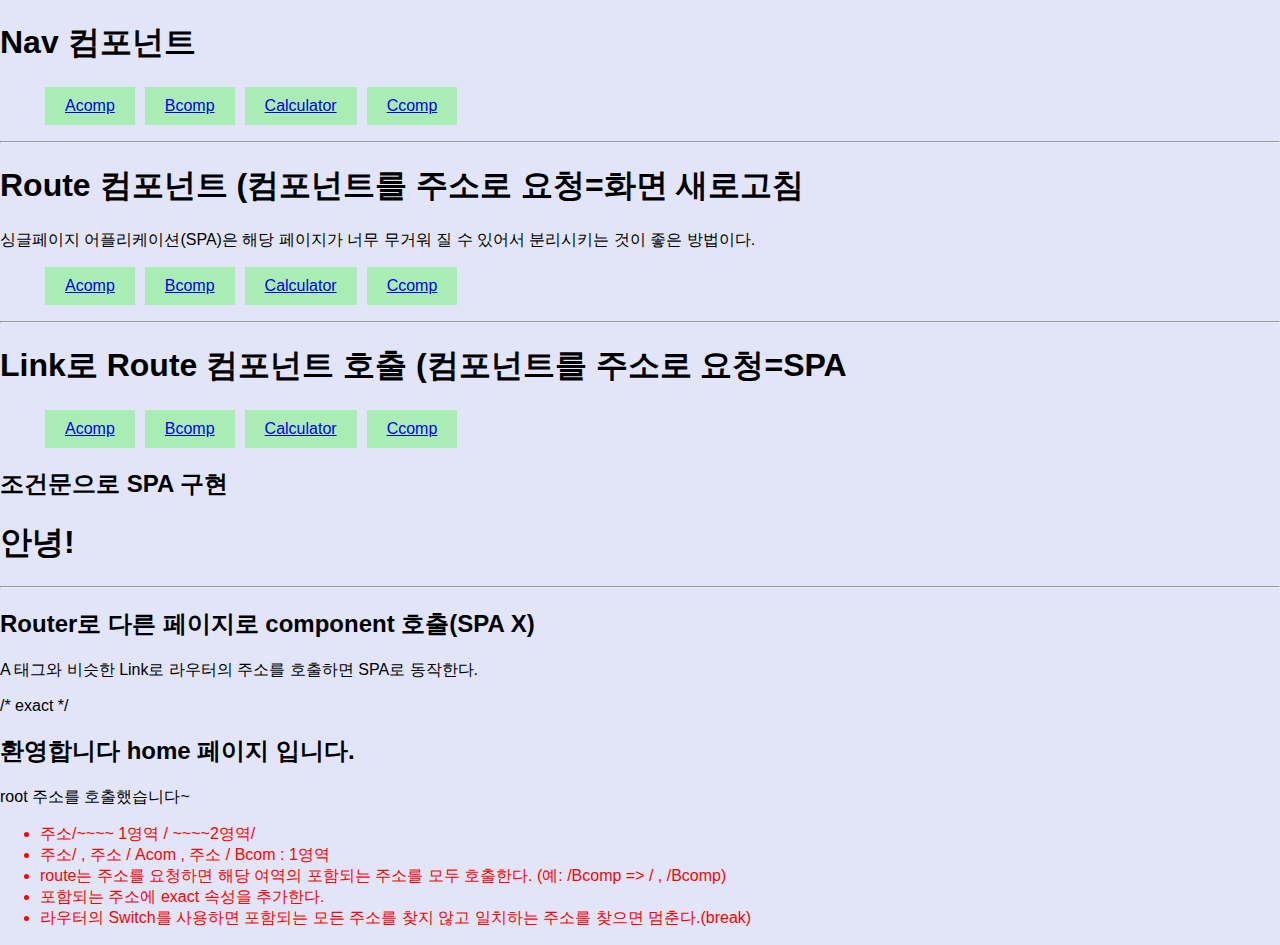
<file: index.html>
<!doctype html><html lang="en"><head><meta charset="utf-8"/><link rel="icon" href="/favicon.ico"/><meta name="viewport" content="width=device-width,initial-scale=1"/><meta name="theme-color" content="#000000"/><meta name="description" content="Web site created using create-react-app"/><link rel="apple-touch-icon" href="/logo192.png"/><link rel="manifest" href="/manifest.json"/><title>React App</title><link href="/static/css/main.81aa56cf.chunk.css" rel="stylesheet"></head><body><noscript>You need to enable JavaScript to run this app.</noscript><div id="root"></div><script>!function(e){function r(r){for(var n,a,i=r[0],c=r[1],l=r[2],s=0,p=[];s<i.length;s++)a=i[s],Object.prototype.hasOwnProperty.call(o,a)&&o[a]&&p.push(o[a][0]),o[a]=0;for(n in c)Object.prototype.hasOwnProperty.call(c,n)&&(e[n]=c[n]);for(f&&f(r);p.length;)p.shift()();return u.push.apply(u,l||[]),t()}function t(){for(var e,r=0;r<u.length;r++){for(var t=u[r],n=!0,i=1;i<t.length;i++){var c=t[i];0!==o[c]&&(n=!1)}n&&(u.splice(r--,1),e=a(a.s=t[0]))}return e}var n={},o={1:0},u=[];function a(r){if(n[r])return n[r].exports;var t=n[r]={i:r,l:!1,exports:{}};return e[r].call(t.exports,t,t.exports,a),t.l=!0,t.exports}a.e=function(e){var r=[],t=o[e];if(0!==t)if(t)r.push(t[2]);else{var n=new Promise((function(r,n){t=o[e]=[r,n]}));r.push(t[2]=n);var u,i=document.createElement("script");i.charset="utf-8",i.timeout=120,a.nc&&i.setAttribute("nonce",a.nc),i.src=function(e){return a.p+"static/js/"+({}[e]||e)+"."+{3:"a6ca5239"}[e]+".chunk.js"}(e);var c=new Error;u=function(r){i.onerror=i.onload=null,clearTimeout(l);var t=o[e];if(0!==t){if(t){var n=r&&("load"===r.type?"missing":r.type),u=r&&r.target&&r.target.src;c.message="Loading chunk "+e+" failed.\n("+n+": "+u+")",c.name="ChunkLoadError",c.type=n,c.request=u,t[1](c)}o[e]=void 0}};var l=setTimeout((function(){u({type:"timeout",target:i})}),12e4);i.onerror=i.onload=u,document.head.appendChild(i)}return Promise.all(r)},a.m=e,a.c=n,a.d=function(e,r,t){a.o(e,r)||Object.defineProperty(e,r,{enumerable:!0,get:t})},a.r=function(e){"undefined"!=typeof Symbol&&Symbol.toStringTag&&Object.defineProperty(e,Symbol.toStringTag,{value:"Module"}),Object.defineProperty(e,"__esModule",{value:!0})},a.t=function(e,r){if(1&r&&(e=a(e)),8&r)return e;if(4&r&&"object"==typeof e&&e&&e.__esModule)return e;var t=Object.create(null);if(a.r(t),Object.defineProperty(t,"default",{enumerable:!0,value:e}),2&r&&"string"!=typeof e)for(var n in e)a.d(t,n,function(r){return e[r]}.bind(null,n));return t},a.n=function(e){var r=e&&e.__esModule?function(){return e.default}:function(){return e};return a.d(r,"a",r),r},a.o=function(e,r){return Object.prototype.hasOwnProperty.call(e,r)},a.p="/",a.oe=function(e){throw console.error(e),e};var i=this.webpackJsonpcalc=this.webpackJsonpcalc||[],c=i.push.bind(i);i.push=r,i=i.slice();for(var l=0;l<i.length;l++)r(i[l]);var f=c;t()}([])</script><script src="/static/js/2.6a93f666.chunk.js"></script><script src="/static/js/main.753687b5.chunk.js"></script></body></html>
</file>
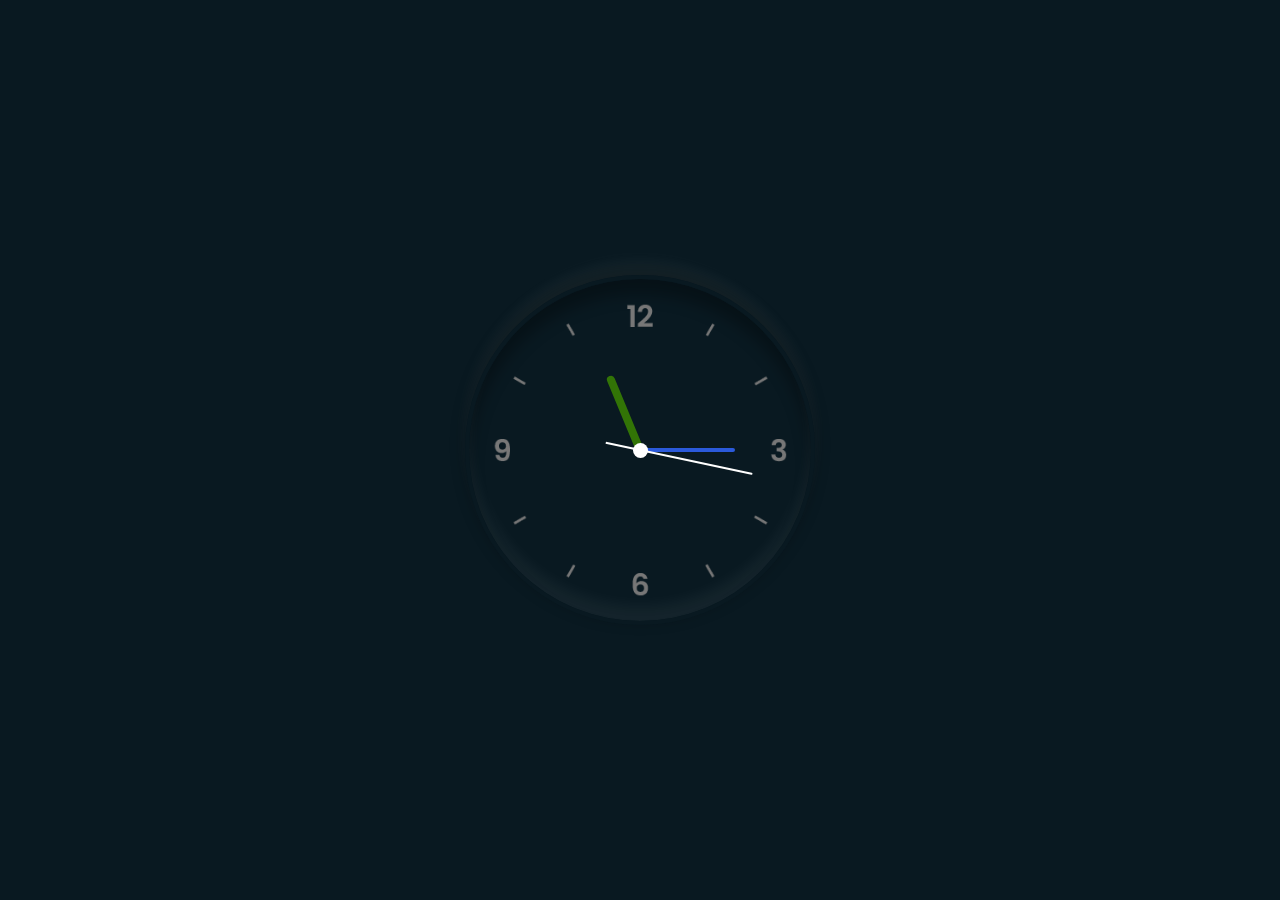
<file: clock/index.html>
<!DOCTYPE html>
<html lang="en">

<head>
  <meta charset="UTF-8">
  <meta http-equiv="X-UA-Compatible" content="IE=edge">
  <meta name="viewport" content="width=device-width, initial-scale=1.0">
  <title>Clock test</title>
  <link rel="stylesheet" href="./css/clock.css">
</head>

<body>
  <div class="clock">
    <div class="hour">
      <div id="hr" class="hr"></div>
    </div>
    <div class="min">
      <div id="mn" class="mn"></div>
    </div>
    <div class="sec">
      <div id="sc" class="sc"></div>
    </div>
  </div>

  <script src="./js/main.js"></script>
</body>

</html>
<!-- https://jh91.tistory.com/entry/%EC%BD%94%EB%93%9C%EA%B3%B5%EC%9C%A0-%EC%95%84%EB%82%A0%EB%A1%9C%EA%B7%B8-%EC%8B%9C%EA%B3%84-%EB%A7%8C%EB%93%A4%EA%B8%B0?category=981454 의 코드를 바탕으로 css만 변환 -->
</file>
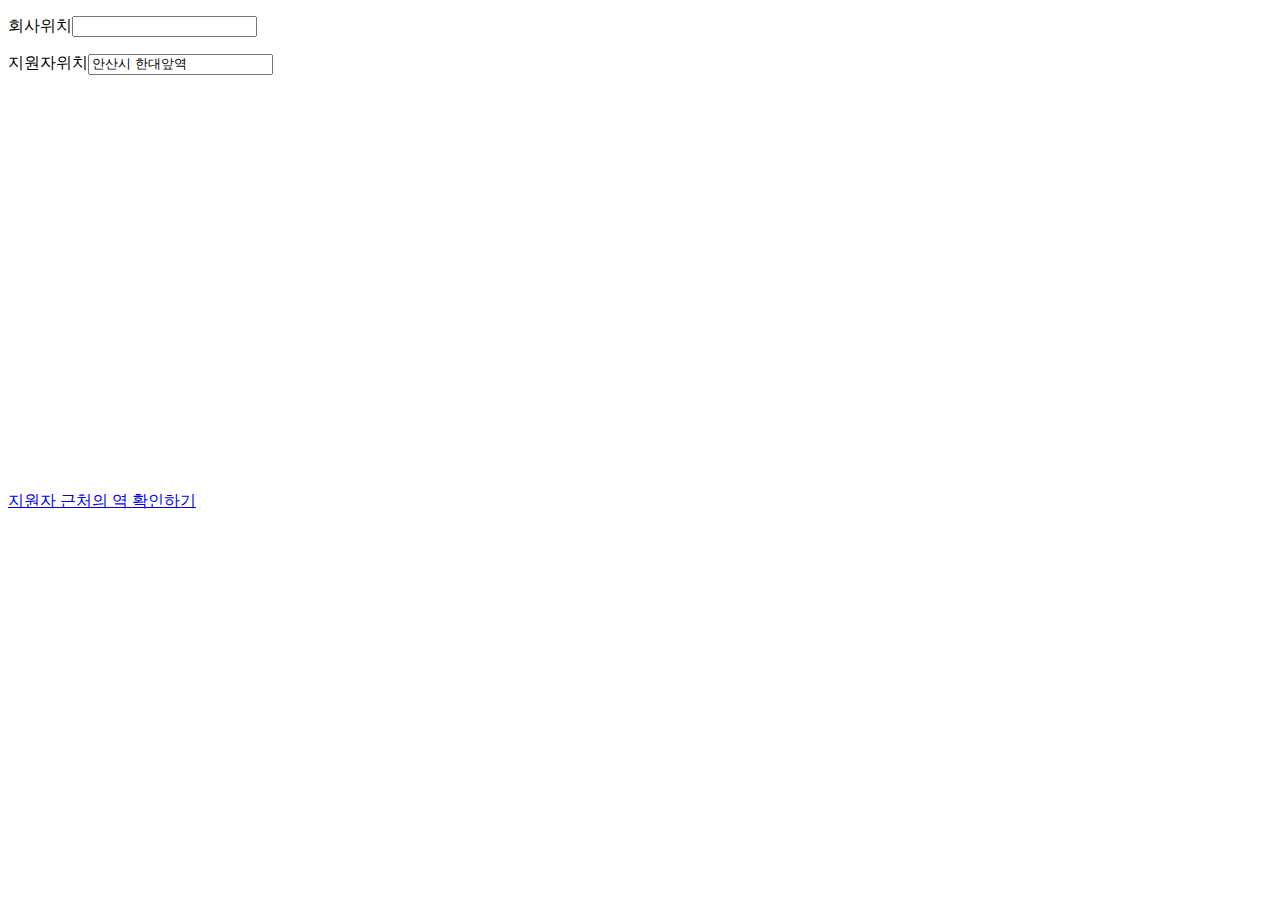
<file: mapstudy/index.html>
<!DOCTYPE html>
<html lang="en">

<head>
  <meta charset="UTF-8">
  <meta http-equiv="X-UA-Compatible" content="IE=edge">
  <meta name="viewport" content="width=device-width, initial-scale=1.0">
  <title>kakao 지도 시작하기</title>


</head>

<body>
  <form action="">
    <p>회사위치<input type="text"></p>
    <p>지원자위치<input type="text" value="안산시 한대앞역"></p>
  </form>

  <div id="map" style="width:500px;height:400px;"></div>
  <a href="https://map.kakao.com/link/to/안산한대앞역,37.30971911346024,126.85360235343886" target="_blank">지원자 근처의 역 확인하기</a>





</body>
<script type="text/javascript"
  src="//dapi.kakao.com/v2/maps/sdk.js?appkey=db04e21203bef568408040a4949b13b7&libraries=services,clusterer,drawing"></script>
<script>

  var container = document.getElementById('map'); //지도를 담을 영역의 DOM 레퍼런스
  var options = { //지도를 생성할 때 필요한 기본 옵션
    center: new kakao.maps.LatLng(37.30971911346024, 126.85360235343886), //지도의 중심좌표.
    level: 5 //지도의 레벨(확대, 축소 정도)
  };

  var map = new kakao.maps.Map(container, options); //지도 생성 및 객체 리턴

  // 지도에 마커를 표시한다.
  var markerPosition = new kakao.maps.LatLng(37.30971911346024, 126.85360235343886);


  var marker = new kakao.maps.Marker({
    position: markerPosition
  });
  marker.setMap(map);


</script>

</html>
</file>
<file: static/css/main.81aa56cf.chunk.css>
body{margin:0;font-family:-apple-system,BlinkMacSystemFont,"Segoe UI","Roboto","Oxygen","Ubuntu","Cantarell","Fira Sans","Droid Sans","Helvetica Neue",sans-serif;-webkit-font-smoothing:antialiased;-moz-osx-font-smoothing:grayscale}code{font-family:source-code-pro,Menlo,Monaco,Consolas,"Courier New",monospace}.navigation-container ul li{display:inline-block;padding:10px 20px;margin:0 5px;background-color:rgba(40,255,30,.3)}.App{text-align:center}.App-logo{height:40vmin;pointer-events:none}@media (prefers-reduced-motion:no-preference){.App-logo{-webkit-animation:App-logo-spin 20s linear infinite;animation:App-logo-spin 20s linear infinite}}.App-header{background-color:#282c34;min-height:100vh;display:flex;flex-direction:column;align-items:center;justify-content:center;font-size:calc(10px + 2vmin);color:#fff}.App-link{color:#61dafb}@-webkit-keyframes App-logo-spin{0%{-webkit-transform:rotate(0deg);transform:rotate(0deg)}to{-webkit-transform:rotate(1turn);transform:rotate(1turn)}}@keyframes App-logo-spin{0%{-webkit-transform:rotate(0deg);transform:rotate(0deg)}to{-webkit-transform:rotate(1turn);transform:rotate(1turn)}}@font-face{font-family:"digital-clock-font";src:url(/static/media/digital-7.93911ab1.ttf)}body{background-color:#e1e5f7}.calculator{box-shadow:11px -11px #88c063;border-radius:40px;border:10px solid #fff;margin-left:300px;width:250px;height:400px;background-color:#9ede73}.calculator .Result{border-radius:18px;border:8px solid #fff;margin:20px;text-align:center}.calculator .Result textarea{font-family:"digital-clock-font";border-radius:18px;box-sizing:border-box;border:0;resize:none;padding:8px 13px;background-color:#9ede73;color:#e48900;text-align:right;width:100%;height:100%;overflow:hidden;text-overflow:ellipsis;white-space:nowrap}.calculator .Result .result{font:700;font-size:2em;line-height:40%;text-shadow:1px 1px #000}.calculator .Result hr{margin:0;border:.5px solid hsla(0,0%,100%,.2);background-color:hsla(0,0%,100%,.2)}.calculator .Result .process{font-size:.9em;line-height:0;text-shadow:.6px .6px #000}.calculator hr{margin:0;border:2px solid hsla(0,0%,100%,.2);background-color:hsla(0,0%,100%,.2)}.calculator .BtnTable{border-radius:30px;border:10px solid #fff;position:relative;border-spacing:10px;border-collapse:separate;width:200px;height:200px;background-color:#9ede73;margin:20px auto}.calculator .Btn{padding:5px;width:30px;height:30px;background-color:hsla(0,0%,100%,.8);border-radius:50%;text-align:center;text-shadow:.5px .2px;box-shadow:2px 2px 6px rgba(0,0,0,.8)}.calculator .Btn :active{box-shadow:inset 2px 2px 6px rgba(0,0,0,.8),inset -2px -2px 6px hsla(0,0%,100%,.8)}.calculator .Oper,.calculator .resultBtn{background-color:#db962e;color:#e9e7e5}.calculator .resultBtn{width:100%;border-radius:20px;height:30px;font-size:1em;text-shadow:.7px .5px}li{color:red}.dropdown{position:relative}.dropdown:hover .menu{max-height:100px}.dropdown:hover .giho{-webkit-transform:rotate(180deg);transform:rotate(180deg)}.dropdown .giho{margin-left:5px;text-align:right;display:inline-block;transition:-webkit-transform .2s;transition:transform .2s;transition:transform .2s,-webkit-transform .2s}.dropdown .menu{margin:0;background-color:rgba(0,0,0,.5);max-height:0;position:absolute;overflow:hidden;transition:all .2s}.dropdown-active .link{background-color:#7fffd4}.dropdown-active .menu{display:none}.dropdown-active .menu.active{display:block}
/*# sourceMappingURL=main.81aa56cf.chunk.css.map */
</file>
<file: clock/css/clock.css>
*{
  margin:0; 
  padding:0; 
  box-sizing:border-box;
}

body{
  display:flex; 
  justify-content: center; 
  align-items: center; 
  min-height:100vh; 
  background-color: #091921;
}

.clock{
  width:350px; 
  height:350px; 
  display:flex; 
  justify-content: center; 
  align-items: center; 
  background: url("../img/clock.png");
  background-size: cover;
  border: 4px solid #091921;
  box-shadow: 0 -15px 15px rgba(255,255,255,0.05),
              inset 0 -15px 15px rgba(255,255,255,0.05),
              0 -5px 15px rgba(0,0,0,0.3),
              inset 0 15px 15px rgba(0,0,0,0.3);
  border-radius: 50%;
}

.clock:before {
  content: '';
  position: absolute;
  width:15px;
  height:15px;    
  background:#fff;
  border-radius: 50%;
  z-index : 10;
}

.clock .hour,
.clock .min,
.clock .sec{
  position: absolute;
}

.clock .hour .hr{
  width : 160px;
  height : 160px;
}

.clock .min .mn{
  width : 190px;
  height : 190px;
}

.clock .sec .sc{
  width : 230px;
  height : 230px;
}

.hr, .mn, .sc{
  display:flex; 
  justify-content: center; 
  border-radius: 50%;
}

.hr:before{
  content: '';
  position: absolute;
  width:8px;
  height:80px;    
  background:#327406;
  z-index : 10;
  border-radius: 6px 6px 0 0;
}

.mn:before{
  content: '';
  position: absolute;
  width:4px;
  height:90px;    
  background:#2b5adb;
  z-index : 10;
  border-radius: 6px 6px 0 0;
}

.sc:before{
  content: '';
  position: absolute;
  width:2px;
  height:150px;    
  background:#fff;
  z-index : 10;
  border-radius: 6px 6px 0 0;
}
</file>
